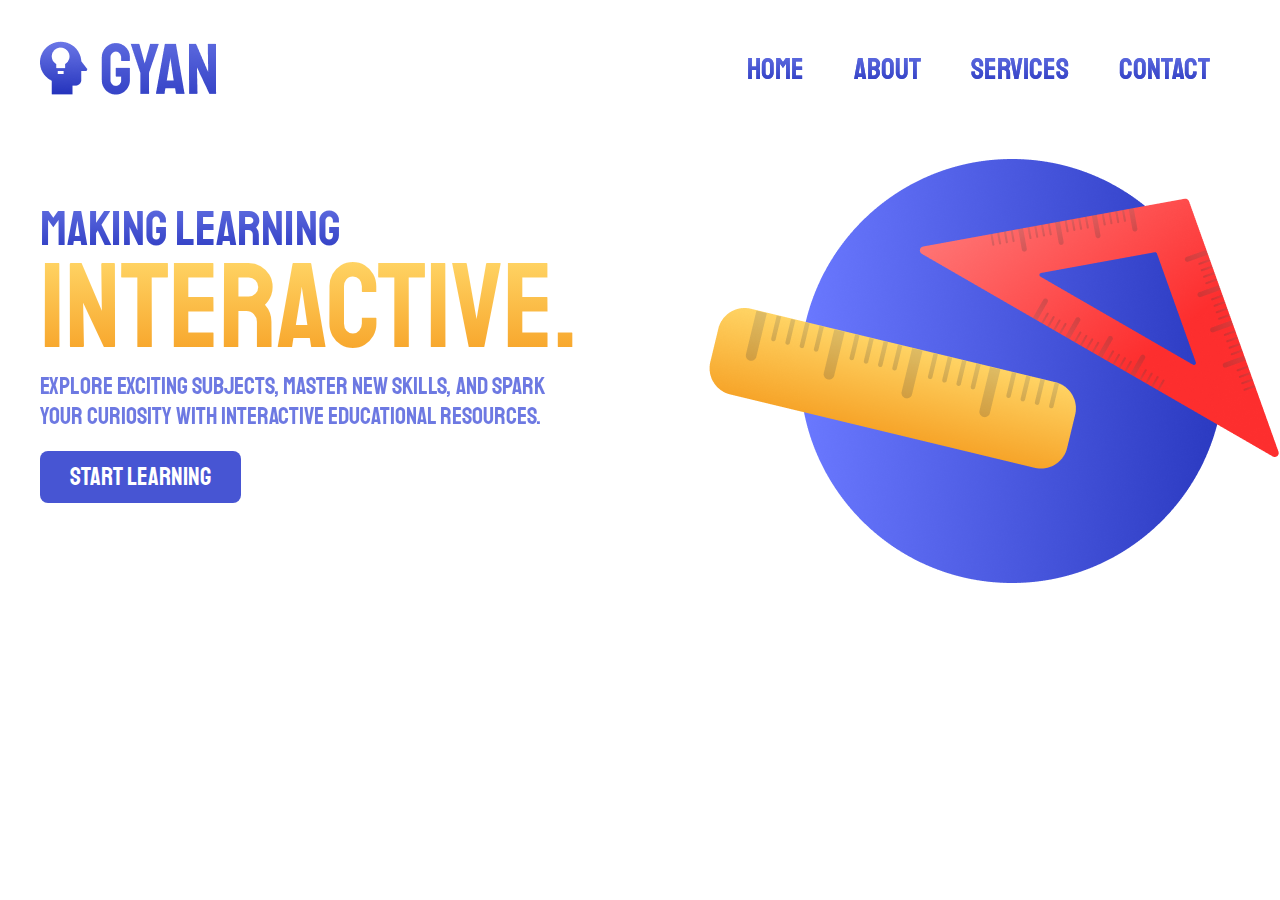
<file: index.html>
<!DOCTYPE html>
<html lang="en">

<head>
    <meta charset="UTF-8">
    <meta name="viewport" content="width=device-width, initial-scale=1.0">
    <title>Gyan | Making learning fun</title>
    <link rel="stylesheet" href="./style.css">
    <link rel="icon" type="image/png" href="./img/favicon.png">
</head>

<body>
    <div class="nav">
        <img src="./img/logo-nolight.png" alt="" class="logo">
        <ul class="nav_links">
            <li><a class="nav_links" href="./index.html">Home</a></li>
            <li><a class="nav_links" href="./about.html">About</a></li>
            <li><a class="nav_links" href="./services.html">Services</a></li>
            <li><a class="nav_links" href="./contact.html">Contact</a></li>
        </ul>
    </div>
    <div class="hero">
        <div class="hero_left">
            <div class="hero_text">
                <p class="hero_top">MAKING LEARNING</p>
                <p class="hero_main">INTERACTIVE.</p>
                <p class="hero_desc">Explore exciting subjects, master new skills, and spark <br> your curiosity with
                    interactive educational resources.</p>
            </div>
            <button><a href="./services.html">Start Learning</a></button>
        </div>
        <img src="./img/shape-hero.png" alt="" class="shapes">
    </div>
</body>

</html>
</file>
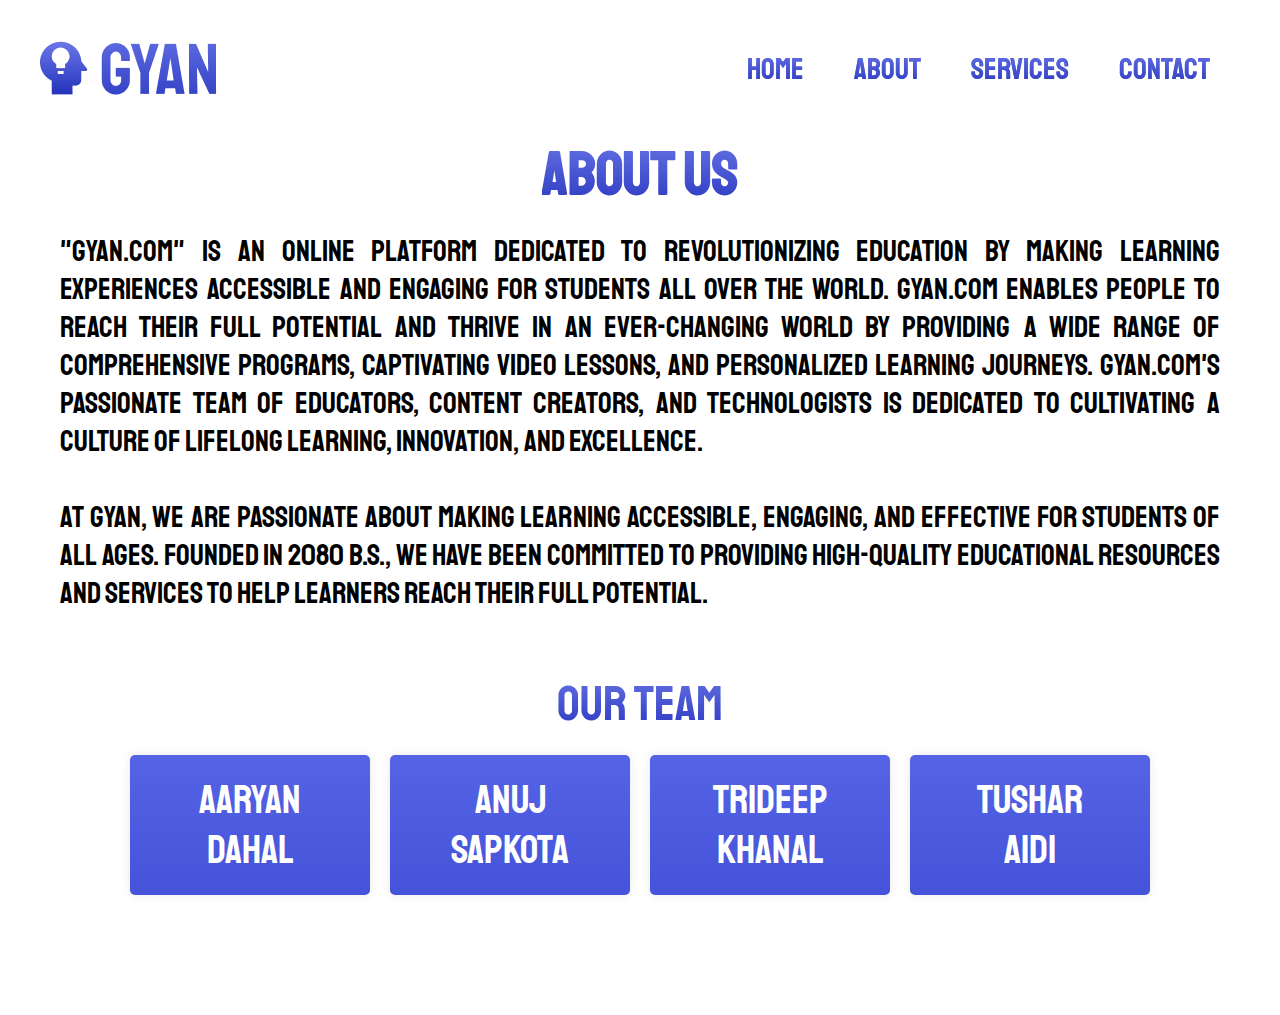
<file: about.html>
<!DOCTYPE html>
<html lang="en">

<head>
    <meta charset="UTF-8">
    <meta name="viewport" content="width=device-width, initial-scale=1.0">
    <title>About Us| Gyan</title>
    <link rel="stylesheet" href="./style.css">
    <link rel="icon" type="image/png" href="./img/favicon.png">
    <link rel="stylesheet" href="https://cdnjs.cloudflare.com/ajax/libs/font-awesome/5.15.3/css/all.min.css" />

</head>

<body>
    <div class="nav">
        <img src="./img/logo-nolight.png" alt="" class="logo">
        <ul class="nav_links">
            <li><a class="nav_links" href="./index.html">Home</a></li>
            <li><a class="nav_links" href="./about.html">About</a></li>
            <li><a class="nav_links" href="./services.html">Services</a></li>
            <li><a class="nav_links" href="./contact.html">Contact</a></li>
        </ul>
    </div>

    <div class="about">

        <h1 class="hero_top title" style="font-size: 60px;">About Us</h1>
        <p class="about_description">
            "Gyan.com" is an online platform dedicated to revolutionizing education by making learning experiences
            accessible and engaging for students all over the world. Gyan.com enables people to reach their full
            potential and thrive in an ever-changing world by providing a wide range of comprehensive programs,
            captivating video lessons, and personalized learning journeys. Gyan.com's passionate team of educators,
            content creators, and technologists is dedicated to cultivating a culture of lifelong learning,
            innovation,
            and excellence.
            <br><br>
            At Gyan, we are passionate about making learning accessible, engaging, and effective for
            students of all ages. Founded in 2080 B.S., we have been committed to providing high-quality
            educational
            resources and services to help learners reach their full potential.
        </p>


        <br><br>

        <h2 class="hero_top">Our Team</h2>

        <div class="team">
            <a href="mailto:aaryandahal2064@gmail.com">
                <div class="member">
                    Aaryan <br> Dahal
                </div>
            </a>
            <a href="https://www.linkedin.com/in/anujsapkota/" target="_blank">
                <div class="member">
                    Anuj <br> Sapkota
                </div>
            </a>
            <a href="https://www.chess.com/member/trideepkhanal8" target="_blank">
                <div class="member">
                    Trideep <br>Khanal
                </div>
            </a>
            <a href="mailto:tusharaidi33@gmail.com">
                <div class="member">
                    Tushar <br>Aidi
                </div>
            </a>

        </div>

        </p>

        <br><br><br><br>
    </div>
</body>

</html>
</file>
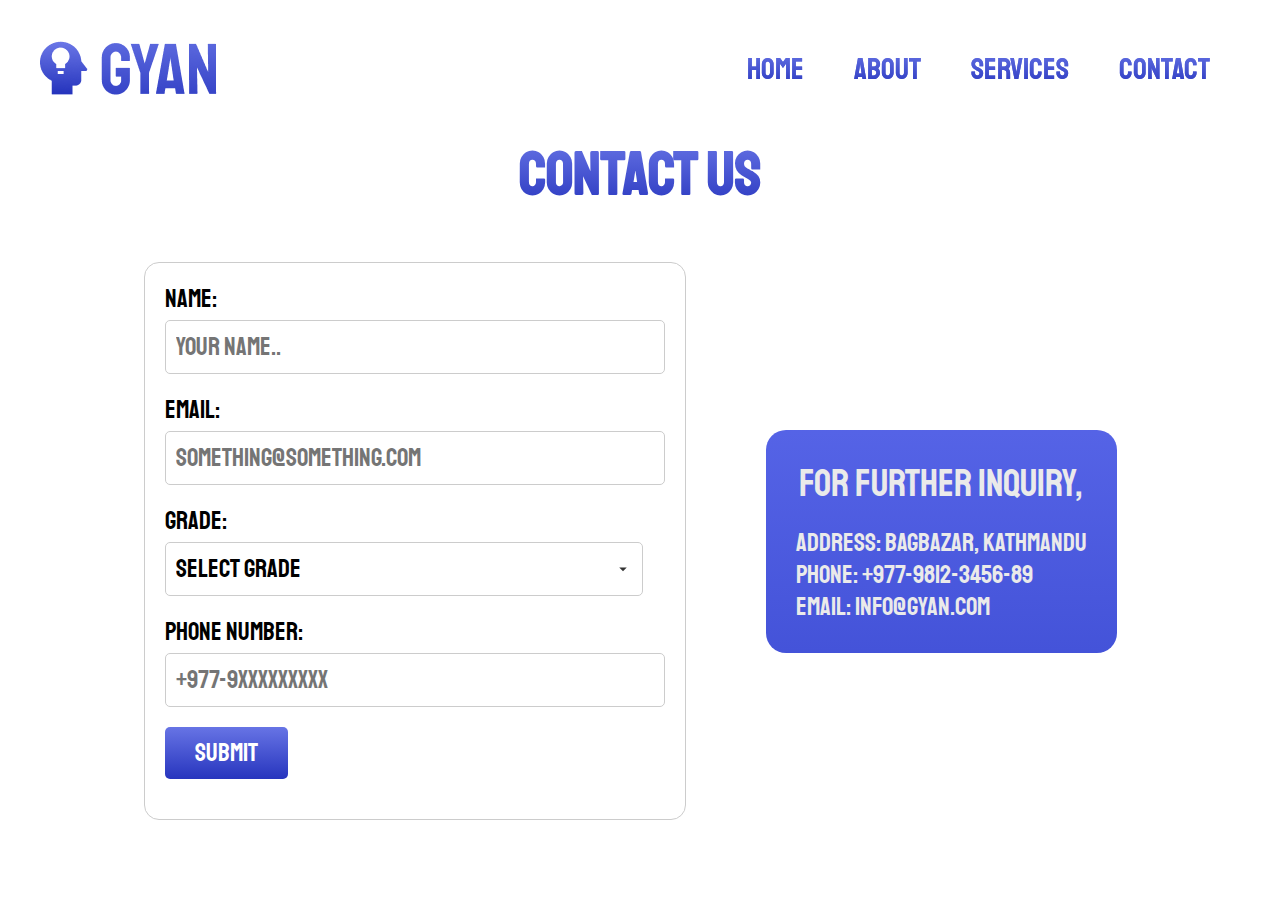
<file: contact.html>
<!DOCTYPE html>
<html lang="en">

<head>
    <meta charset="UTF-8">
    <meta name="viewport" content="width=device-width, initial-scale=1.0">
    <title>Contact Us | Gyan</title>
    <link rel="stylesheet" href="./style.css">
    <link rel="icon" type="image/png" href="./img/favicon.png">
    <link rel="stylesheet" href="https://cdnjs.cloudflare.com/ajax/libs/font-awesome/5.15.3/css/all.min.css" />

</head>

<body>
    <div class="nav">
        <img src="./img/logo-nolight.png" alt="" class="logo">
        <ul class="nav_links">
            <li><a class="nav_links" href="./index.html">Home</a></li>
            <li><a class="nav_links" href="./about.html">About</a></li>
            <li><a class="nav_links" href="./services.html">Services</a></li>
            <li><a class="nav_links" href="./contact.html">Contact</a></li>
        </ul>
    </div>

    <div class="contact">
        <h1 class="hero_top title" style="font-size: 60px;">Contact Us</h1>
        <div class="contact-container">
            <div class="form">
                <form action="#" method="post">
                    <div class="form-group">
                        <label for="name">Name:</label>
                        <input type="text" id="name" name="name" placeholder="Your name.." required>
                    </div>
                    <div class="form-group">
                        <label for="email">Email:</label>
                        <input type="email" id="email" name="email" placeholder="something@something.com" required>
                    </div>
                    <div class="form-group">
                        <label for="grade">Grade:</label>
                        <select id="grade" name="grade" required>
                            <option value="">Select Grade</option>
                            <option value="Grade 1">Grade 1</option>
                            <option value="Grade 2">Grade 2</option>
                            <option value="Grade 3">Grade 3</option>
                            <option value="Grade 4">Grade 4</option>
                            <option value="Grade 5">Grade 5</option>
                            <option value="Grade 6">Grade 6</option>
                            <option value="Grade 7">Grade 7</option>
                            <option value="Grade 8">Grade 8</option>
                            <option value="Grade 9">Grade 9</option>
                            <option value="Grade 10">Grade 10</option>
                            <option value="Grade 11">Grade 11</option>
                            <option value="Grade 12">Grade 12</option>

                        </select>
                    </div>
                    <div class="form-group">
                        <label for="phone">Phone Number:</label>
                        <input type="tel" id="phone" name="phone" placeholder="+977-9xxxxxxxxx" required>
                    </div>
                    <div class="form-group">
                        <button type="submit">Submit</button>
                    </div>
                </form>

            </div>

            <div class="contact-info">
                <h2>For further inquiry,</h2>
                <p>Address: Bagbazar, Kathmandu</p>
                <p>Phone: +977-9812-3456-89</p>
                <p>Email: info@gyan.com</p>
            </div>

        </div>

    </div>
</body>

</html>
</file>
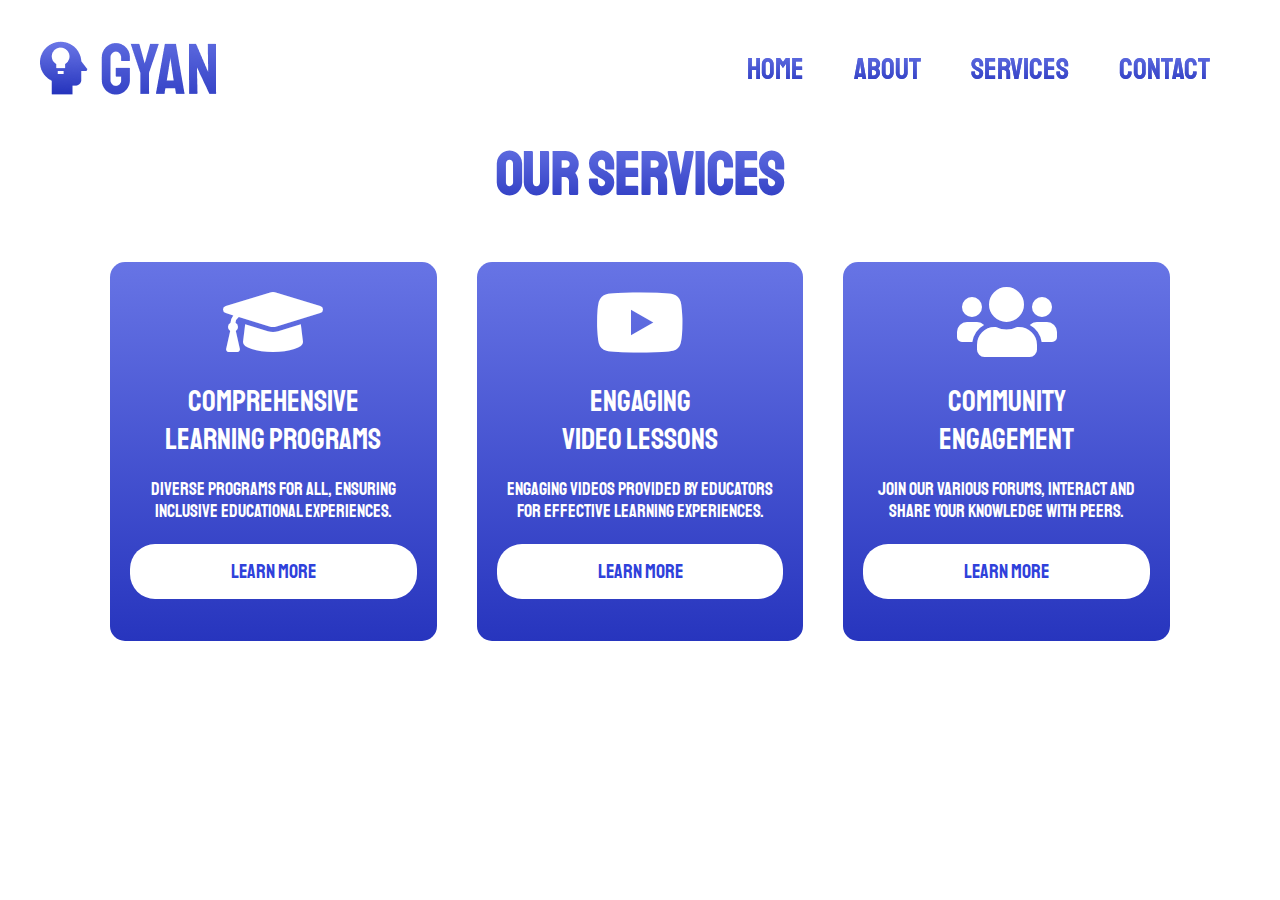
<file: services.html>
<!DOCTYPE html>
<html lang="en">

<head>
    <meta charset="UTF-8">
    <meta name="viewport" content="width=device-width, initial-scale=1.0">
    <title>Services | Gyan</title>
    <link rel="stylesheet" href="./style.css">
    <link rel="icon" type="image/png" href="./img/favicon.png">
    <link rel="stylesheet" href="https://cdnjs.cloudflare.com/ajax/libs/font-awesome/5.15.3/css/all.min.css" />

</head>

<body>
    <div class="nav">
        <img src="./img/logo-nolight.png" alt="" class="logo">
        <ul class="nav_links">
            <li><a class="nav_links" href="./index.html">Home</a></li>
            <li><a class="nav_links" href="./about.html">About</a></li>
            <li><a class="nav_links" href="./services.html">Services</a></li>
            <li><a class="nav_links" href="./contact.html">Contact</a></li>
        </ul>
    </div>

    <div class="services">
        <h1 class="hero_top title" style="font-size: 60px;">Our Services</h1>
        <div class="cards">
            <div class="content content-1">
                <i class="fa fa-graduation-cap fa-5x" aria-hidden="true"></i>
                <h2>Comprehensive <br>Learning Programs</h2>
                <p>Diverse programs for all, ensuring inclusive educational experiences.</p>
                <a href="#">Learn More</a>
            </div>
            <div class="content content-1">
                <i class="fab fa-youtube fa-5x" aria-hidden="true"></i>
                <h2>Engaging <br>Video Lessons</h2>
                <p>Engaging videos provided by educators for effective learning experiences.</p>
                <a href="#">Learn More</a>
            </div>
            <div class="content content-1">
                <!-- <div class="fa fa-users"></div> -->
                <i class="fa fa-users fa-5x" aria-hidden="true"></i>
                <h2>Community <br> Engagement</h2>
                <p>Join our various forums, interact and share your knowledge with peers.</p>
                <!-- <p>Engaging videos provided by best educators for effective learning experiences.</p> -->
                <a href="#">Learn More</a>
            </div>
        </div>

    </div>
</body>

</html>
</file>
<file: style.css>
@import url('https://fonts.googleapis.com/css2?family=Staatliches&display=swap');

* {
    font-family: "Staatliches", sans-serif;
    margin: 0;
    /* overflow: hidden; */
}

.nav {
    display: flex;
    flex-direction: row;
    justify-content: space-between;
    align-items: center;
    padding-right: 70px;
    padding-left: 40px;
    margin-top: 40px;
}

.logo {
    width: 180px;
    height: 100%;
    cursor: pointer;
    transition: all .3s linear;
}

.logo:hover {
    background: url(./img/logo-light.png);
}

ul {
    list-style: none;
}

.nav_links {
    display: flex;
    gap: 50px;
    font-size: 30px;
    cursor: pointer;
    text-decoration: none;
    background: linear-gradient(180deg, #6774E5 0%, #2735BE 100%);
    -webkit-background-clip: text;
    -webkit-text-fill-color: transparent;
    background-clip: text;
    transition: 0.4s;
}

.nav_links:hover {
    background: linear-gradient(180deg, #2f41db 0%, #1022c3 100%);
    -webkit-background-clip: text;
    -webkit-text-fill-color: transparent;
    background-clip: text;
}

.hero {
    display: flex;
    flex-direction: row;
    gap: 70px;
    justify-content: space-between;
}

.shapes {
    margin-top: 40px;
    height: auto;
    scrollbar-gutter: stable both-edges;
}

.hero_text {
    margin-top: 100px;
    padding-left: 40px;
    display: flex;
    flex-direction: column;
}

button {
    margin-left: 40px;
    margin-top: 20px;
    font-size: 25px;
    padding: 10px 30px;
    border-radius: 8px;
    border: none;
    background-color: #4755D3;
    transition: 0.4s;
}

button:hover {
    background-color: #2839d3;
}

button>a {
    text-decoration: none;
    color: #fff;
}

.hero_top {
    font-size: 50px;
    margin: 0;
    background: linear-gradient(180deg, #6774E5 0%, #2735BE 100%);
    -webkit-background-clip: text;
    -webkit-text-fill-color: transparent;
    background-clip: text;
}


.hero_main {
    margin: 0;
    font-size: 120px;
    background: linear-gradient(180deg, #FFD464 0%, #F7A429 100%);
    -webkit-background-clip: text;
    -webkit-text-fill-color: transparent;
    background-clip: text;
    line-height: 0.8em;

}

.hero_desc {
    margin-top: 15px;
    font-size: 24px;
    color: rgba(0, 21, 205, 0.81);
    opacity: 0.7;
}

.services {
    display: flex;
    flex-direction: column;
    align-items: center;
}

.about {
    display: flex;
    flex-direction: column;
    align-items: center;
}

.title {
    margin-top: 40px;
    margin-bottom: 0;
    padding: 0;
}

.services_desc {
    margin-top: 30px;
    font-size: 25px;
}

.cards {
    max-width: 1100px;
    margin: 0 auto;
    text-align: center;
    padding: 30px;
    display: flex;
    justify-content: center;
    align-items: stretch;
}

.content {
    flex: 1;
    margin: 20px;
    padding: 20px;
    /* border: 2px solid black; */
    border-radius: 15px;
    transition: all .3s ease;
    display: flex;
    flex-direction: column;
    background: linear-gradient(180deg, #6774E5 0%, #2735BE 100%);
    color: white;
}

.content:hover {
    box-shadow: 0 4px 8px 0 rgba(0, 0, 0, 0.5), 0 6px 20px 0 rgba(0, 0, 0, 0.19);
}

.content h2 {
    font-size: 30px;
    margin: 20px 0;
    /* letter-spacing: 1.5px; */
    text-transform: uppercase;
    font-weight: normal;
}

.content p {
    font-size: 18px;
}

.content a {
    margin: 22px 0;
    background: white;
    color: #2f41db;
    text-decoration: none;
    text-transform: uppercase;
    padding: 15px 0;
    font-size: 20px;
    border-radius: 25px;
    transition: .3s ease;
}

.content a:hover {
    background: linear-gradient(180deg, #FFD464 0%, #F7A429 100%);
    color: #2f41db;
    border-radius: 4px;
}

.contact {
    display: flex;
    flex-direction: column;
    align-items: center;
    justify-content: center;
}

.form {
    width: 500px;
    margin: 50px auto;
    padding: 20px;
    border: 1px solid #ccc;
    border-radius: 15px;
    background-color: #fff;
    font-size: 25px;
    transition: 0.4s;
}

.form:hover {
    box-shadow: 1px 1px 20px rgba(9, 5, 255, 0.616);

}

h2 {
    text-align: center;
    margin-bottom: 20px;
    font-weight: normal;
}

.form-group {
    margin-bottom: 20px;
}

.form-group label {
    display: block;
    font-weight: normal;
    margin-bottom: 5px;
}

.form-group input,
.form-group select {
    width: calc(100% - 22px);
    padding: 10px;
    font-size: 25px;
    border: 1px solid #ccc;
    border-radius: 5px;
}

.form-group select {
    appearance: none;
    background-image: url('data:image/svg+xml;utf8,<svg xmlns="http://www.w3.org/2000/svg" viewBox="0 0 24 24" fill="%23333" width="18px" height="18px"><path d="M7 10l5 5 5-5H7z"/><path d="M0 0h24v24H0z" fill="none"/></svg>');
    background-position: calc(100% - 10px) center;
    background-repeat: no-repeat;
    background-color: #fff;
    padding-right: 30px;
}

.form-group button {
    background: linear-gradient(180deg, #6774E5 0%, #2735BE 100%);
    color: #fff;
    border: none;
    padding: 10px 30px;
    border-radius: 5px;
    margin: 0;
    cursor: pointer;
    transition: background-color 0.3s ease;
}

.form-group button:hover {
    background: linear-gradient(180deg, #4050e3 0%, #1e30d1 100%);
}

.contact-container {
    display: flex;
    align-items: center;
    gap: 80px;
}

.contact-info {
    margin-right: 20px;
    background: linear-gradient(180deg, #4050e3e3 0%, #1e30d1d4 100%);
    font-size: 25px;
    /* text-align: center; */
    padding: 30px;
    color: rgb(234, 234, 234);
    font-weight: normal;
    border-radius: 20px;
}

.about_description {
    font-size: 30px;
    font-weight: normal;
    padding: 20px 60px;
    text-align: justify;
}

.team {
    margin: 0 auto;
    padding: 20px;
    text-align: center;
    display: flex;
    gap: 20px;
    font-size: 40px;
}

.team h2 {
    margin-bottom: 30px;
    font-weight: normal;
}

.member {
    width: 200px;
    background: linear-gradient(180deg, #4050e3e3 0%, #1e30d1d4 100%);
    color: white;
    padding: 20px;
    margin-bottom: 20px;
    border-radius: 5px;
    box-shadow: 0px 0px 10px rgba(0, 0, 0, 0.1);
    transition: 0.4s;
}

.member:hover {
    background: linear-gradient(180deg, #FFD464 0%, #F7A429 100%);
    color: #2f41db;
}

.member:hover a {
    color: #1022c3;
}


a {
    text-decoration: none;
    color: white;
}
</file>
